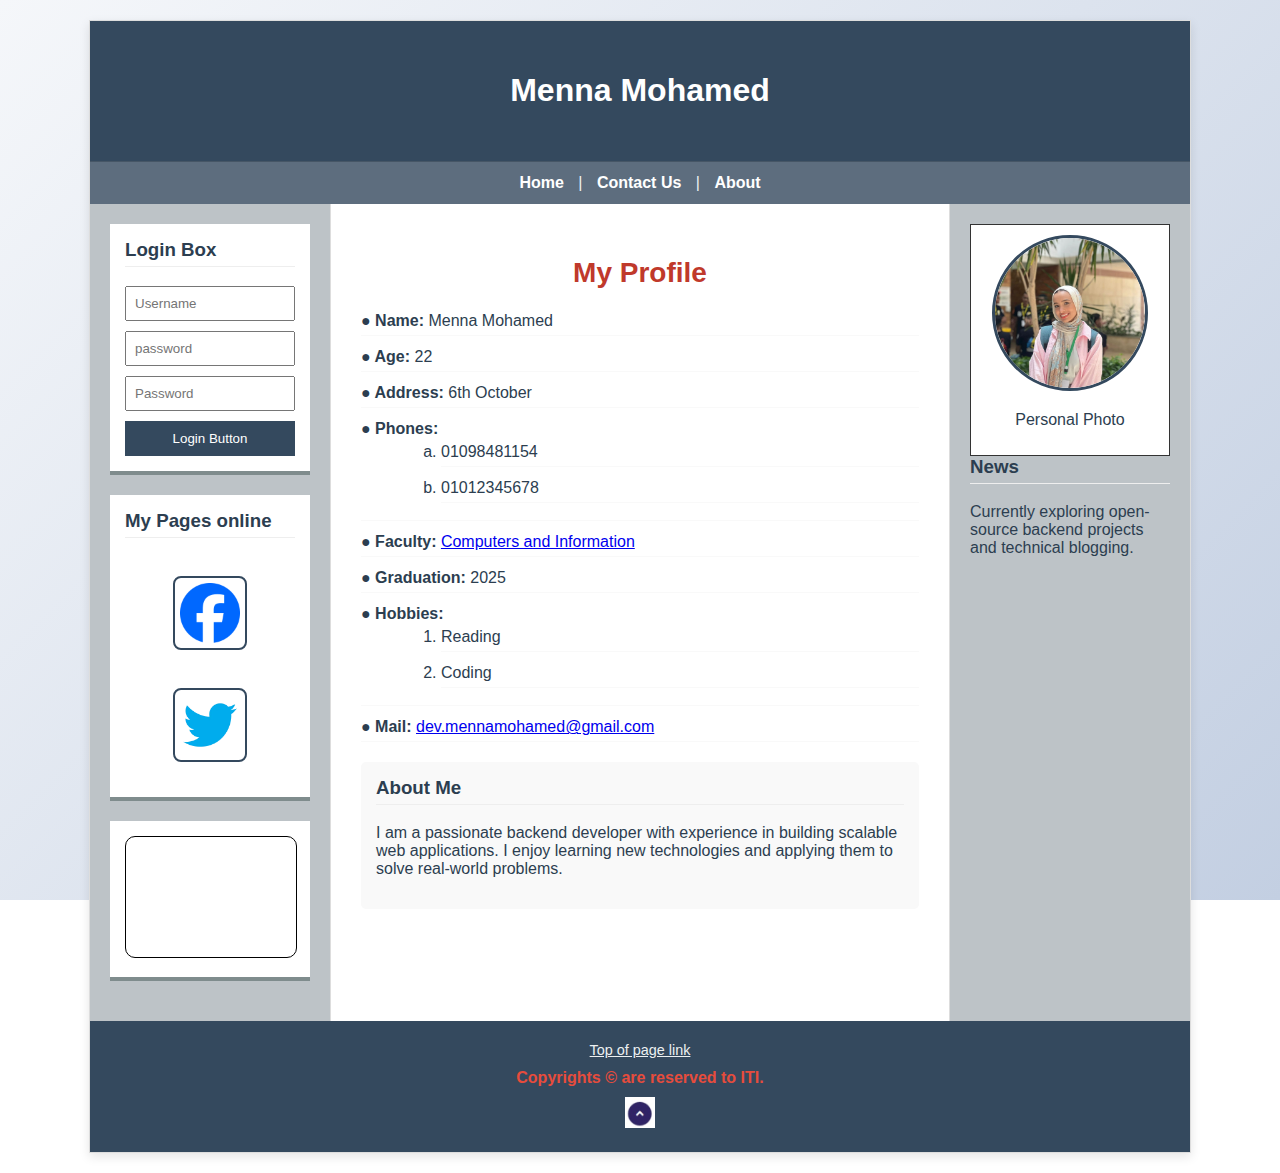
<file: Lab 2.1 (Html)/index.html>
<!DOCTYPE html>
<html lang="en">
<head>
    <meta charset="UTF-8">
    <meta name="viewport" content="width=device-width, initial-scale=1.0">
    <title>Menna Mohamed Profile</title>
    <link rel="stylesheet" href="style.css">
</head>
<body>

    <div class="wrapper">
        <header>
            <h1>Menna Mohamed</h1>
        </header>

        <nav>
            <a href="index.html">Home</a> | <a href="contact.html">Contact Us</a> | <a href="about.html">About</a>
        </nav>

        <div class="main-container">
            <aside class="side-panel">
                <div class="card">
                    <h3>Login Box</h3>
                    <input type="text" placeholder="Username">
                    <input type="password" placeholder="password">
                    <input type="password" placeholder="Password">
                    <button class="btn">Login Button</button>
                </div>

               <div class="card">
    <h3>My Pages online</h3>
    <div class="social-icons-box">
        <a href="https://www.facebook.com" target="_blank" rel="noopener noreferrer">
            <img src="./facebook.png" alt="Facebook" class="social-img">
        </a>
        
        <br>

        <a href="https://www.twitter.com" target="_blank" rel="noopener noreferrer">
            <img src="./twitter.png" alt="Twitter" class="social-img">
        </a>
    </div>
</div>

                <div class="card video-box">
                    <iframe width="480" height="270" 
                                                src="https://www.youtube.com/embed/cpP-fCo8Dn4" 
                                                frameborder="0" 
                                                style="border-radius: 10px;" 
                                                allowfullscreen>
                                        </iframe>
                </div>
            </aside>

            <main class="content">
                <h2 class="section-title">My Profile</h2>
                
                <ul class="info-list">
                    <li><strong>● Name:</strong> Menna Mohamed</li>
                    <li><strong>● Age:</strong> 22</li>
                    <li><strong>● Address:</strong> 6th October</li>
                    <li><strong>● Phones:</strong>
                        <ol type="a" class="nested-list">
                            <li>01098481154</li>
                            <li>01012345678</li>
                        </ol>
                    </li>
                    <li><strong>● Faculty:</strong> 
                        <a href="https://www.svu.edu.eg/faculties/fci/en/home-page-en/" target="_blank">Computers and Information</a>
                    </li>
                    <li><strong>● Graduation:</strong> 2025</li>
                    <li><strong>● Hobbies:</strong>
                        <ol class="nested-list">
                            <li>Reading</li>
                            <li>Coding</li>
                        </ol>
                    </li>
                    <li><strong>● Mail:</strong> <a href="mailto:dev.mennamohamed@gmail.com">dev.mennamohamed@gmail.com</a></li>
                </ul>

                <div class="about-section">
                    <h3>About Me</h3>
                    <p>I am a passionate backend developer with experience in building scalable web applications. I enjoy learning new technologies and applying them to solve real-world problems.</p>
                </div>
            </main>

            <aside class="side-panel">
                <div class="photo-container">
                    <img src="./personalphoto.jpeg" alt="Menna Mohamed" class="profile-img">
                    <p>Personal Photo</p>
                </div>

                <div class="news-box">
                    <h3>News</h3>
                    <p>Currently exploring open-source backend projects and technical blogging.</p>
                </div>
            </aside>
        </div>

        <footer>
            <a href="#" class="top-link">Top of page link</a><br>
            <p class="copyright">Copyrights &copy; are reserved to ITI.</p>
            <img src="./arrow.jpeg" width="30" alt="Back">
        </footer>
    </div>

</body>
</html>
</file>
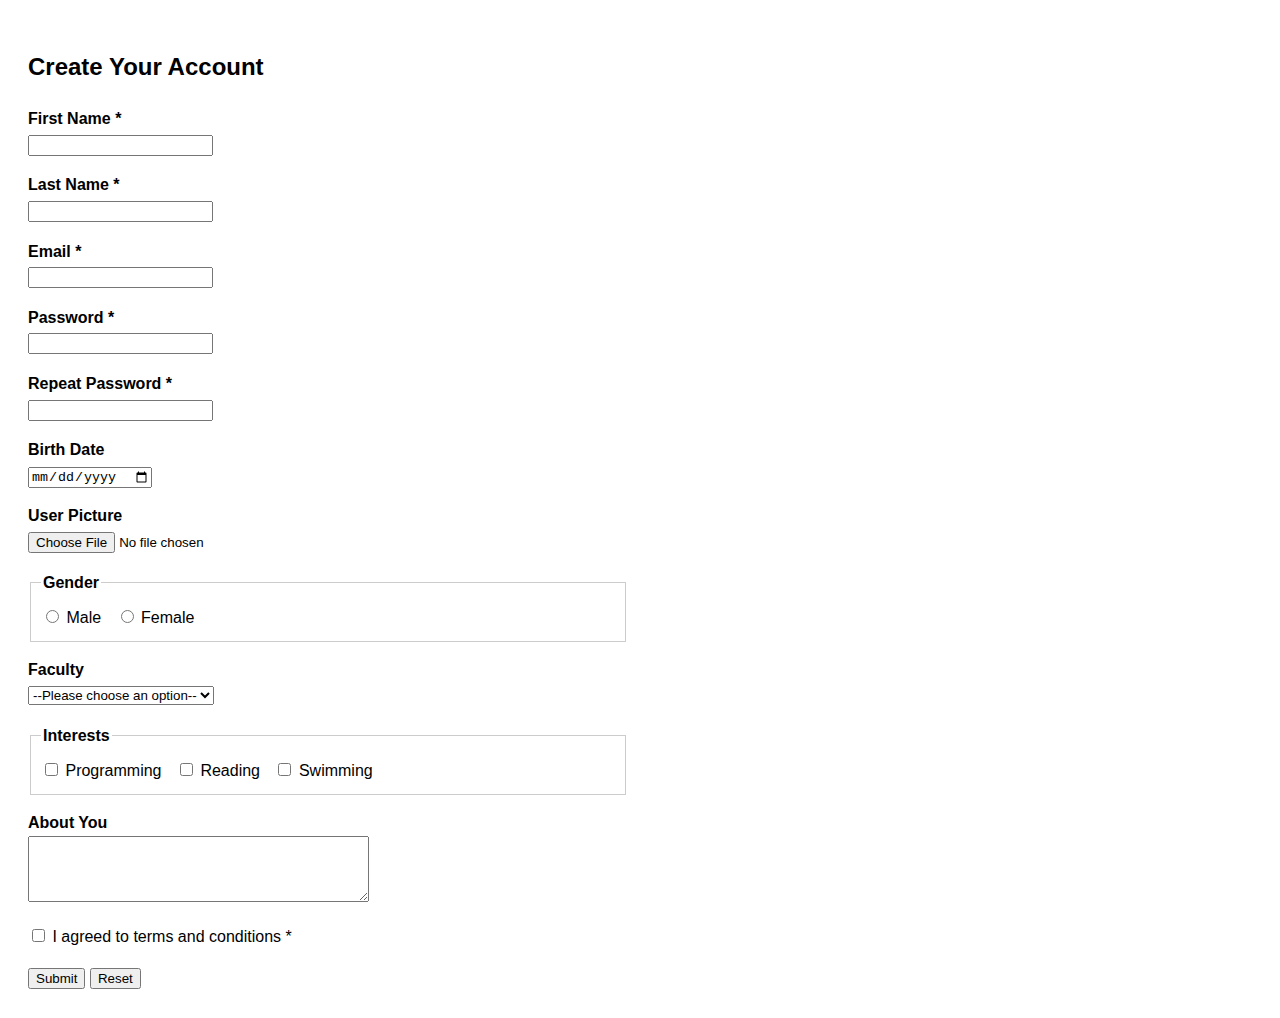
<file: Lab 2.2( HTML Form)/index.html>
<!DOCTYPE html>
<html lang="en">
<head>
    <meta charset="UTF-8">
    <title>User Registration</title>
    <style>
        body { font-family: sans-serif; line-height: 1.6; padding: 20px; max-width: 600px; }
        .form-group { margin-bottom: 15px; }
        label { display: block; font-weight: bold; }
        fieldset { margin-bottom: 15px; border: 1px solid #ccc; padding: 10px; }
        legend { font-weight: bold; }
        .inline-label { display: inline; font-weight: normal; margin-right: 10px; }
    </style>
</head>
<body>

    <h2>Create Your Account</h2>
    <form action="Thankyou.html" method="GET">
        
        <div class="form-group">
            <label for="first-name">First Name *</label>
            <input type="text" id="first-name" name="first_name" required>
        </div>

        <div class="form-group">
            <label for="last-name">Last Name *</label>
            <input type="text" id="last-name" name="last_name" required>
        </div>

        <div class="form-group">
            <label for="email">Email *</label>
            <input type="email" id="email" name="email" required>
        </div>

        <div class="form-group">
            <label for="password">Password *</label>
            <input type="password" id="password" name="password" required>
        </div>

        <div class="form-group">
            <label for="repeat-password">Repeat Password *</label>
            <input type="password" id="repeat-password" name="repeat_password" required>
        </div>

        <div class="form-group">
            <label for="birth-date">Birth Date</label>
            <input type="date" id="birth-date" name="birth_date">
        </div>

        <div class="form-group">
            <label for="user-picture">User Picture</label>
            <input type="file" id="user-picture" name="user_picture" accept="image/*">
        </div>

        <fieldset>
            <legend>Gender</legend>
            <input type="radio" id="male" name="gender" value="male">
            <label for="male" class="inline-label">Male</label>
            <input type="radio" id="female" name="gender" value="female">
            <label for="female" class="inline-label">Female</label>
        </fieldset>

        <div class="form-group">
            <label for="faculty">Faculty</label>
            <select id="faculty" name="faculty">
                <option value="">--Please choose an option--</option>
                <option value="engineering">Engineering</option>
                <option value="science">Science</option>
                <option value="arts">Arts</option>
                <option value="business">Business</option>
            </select>
        </div>

        <fieldset>
            <legend>Interests</legend>
            <input type="checkbox" id="prog" name="interests" value="programming">
            <label for="prog" class="inline-label">Programming</label>
            <input type="checkbox" id="read" name="interests" value="reading">
            <label for="read" class="inline-label">Reading</label>
            <input type="checkbox" id="swim" name="interests" value="swimming">
            <label for="swim" class="inline-label">Swimming</label>
        </fieldset>

        <div class="form-group">
            <label for="about">About You</label>
            <textarea id="about" name="about" rows="4" cols="40"></textarea>
        </div>

        <div class="form-group">
            <input type="checkbox" id="terms" name="terms" required>
            <label for="terms" class="inline-label">I agreed to terms and conditions *</label>
        </div>

        <button type="submit">Submit</button>
        <button type="reset">Reset</button>

    </form>
</body>
</html>
</file>
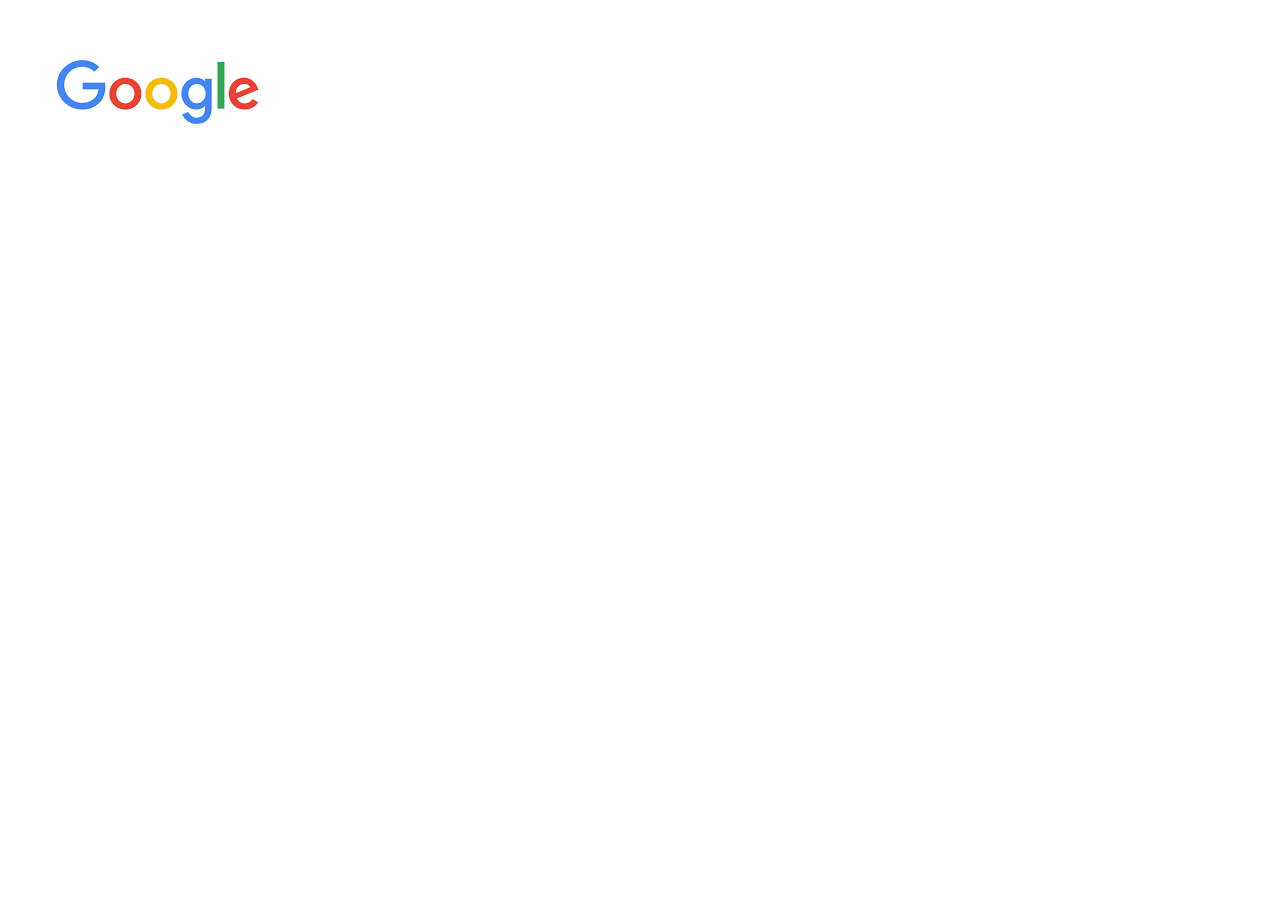
<file: Lab 1 (Html)/google.html>
<!DOCTYPE html>
<html lang="en">
<head>
    <meta charset="UTF-8">
    <meta name="viewport" content="width=device-width, initial-scale=1.0">
    <title>Document</title>
</head>
<body>
<img src="./resources/images/google.png" usemap="#image-map">

<map name="image-map">
    <area target="_blank" alt="google" title="google" href="https://www.google.com/" coords="70,85,30" shape="circle">
    <area target="_blank" alt="W3schools" title="W3schools" href="https://www.w3schools.com/" coords="116,88,16" shape="circle">
    <area target="_blank" alt="w3schools" title="w3schools" href="https://www.w3schools.com/" coords="154,102,21" shape="circle">
</map>
    
</body>
</html>
</file>
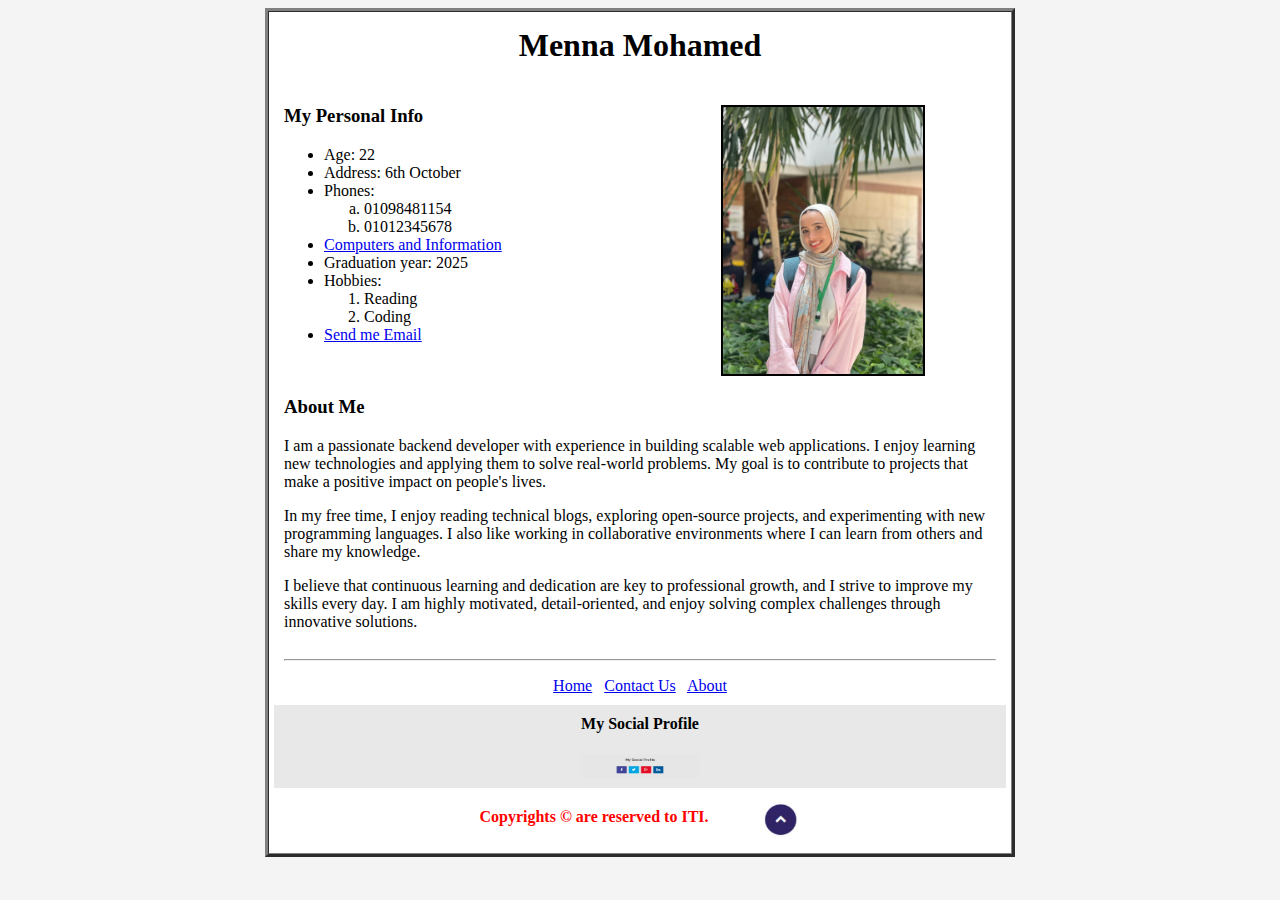
<file: Lab 1 (Html)/Home.html>
<body bgcolor="#f4f4f4">

<center>

    <table border="3" cellpadding="5" cellspacing="0" bgcolor="#ffffff" width="750">
        <tr>
            <td>

                <table width="100%" cellpadding="10" cellspacing="0" border="0" bgcolor="#ffffff">

                    <tr>
                        <td colspan="2" align="center">
                            <h1>Menna Mohamed</h1>
                        </td>
                    </tr>

                    <tr>
                        <td valign="top" width="50%">
                            <h3>My Personal Info</h3>
                            <ul>
                                <li>Age: 22</li>
                                <li>Address: 6th October</li>
                                <li>Phones:
                                    <ol type="a">
                                        <li>01098481154</li>
                                        <li>01012345678</li>
                                    </ol>
                                </li>
                                <li>
                                    <a href="https://www.svu.edu.eg/faculties/fci/en/home-page-en/" target="_blank">
                                        Computers and Information
                                    </a>
                                </li>
                                <li>Graduation year: 2025</li>
                                <li>Hobbies:
                                    <ol>
                                        <li>Reading</li>
                                        <li>Coding</li>
                                    </ol>
                                </li>
                                <li><a href="mailto:dev.mennamohamed@gmail.com">Send me Email</a></li>
                            </ul>
                        </td>

                        <td valign="top" width="50%" align="center">
                            <img src="resources/images/personalphoto.jpeg" alt="Personal Photo" width="200" border="2">
                        </td>
                    </tr>

                    <tr>
                        <td colspan="2">
                            <h3>About Me</h3>
                            <p>
                                I am a passionate backend developer with experience in building scalable web applications.
                                I enjoy learning new technologies and applying them to solve real-world problems. My goal is to
                                contribute to projects that make a positive impact on people's lives.
                            </p>
                            <p>
                                In my free time, I enjoy reading technical blogs, exploring open-source projects, and experimenting
                                with new programming languages. I also like working in collaborative environments where I can learn
                                from others and share my knowledge.
                            </p>
                            <p>
                                I believe that continuous learning and dedication are key to professional growth, and I strive to
                                improve my skills every day. I am highly motivated, detail-oriented, and enjoy solving complex
                                challenges through innovative solutions.
                            </p>
                           
                        </td>
                    </tr>

                    <tr>
                        <td colspan="2" align="center">
                            <hr>
                            <p>
                                <a href="index.html">Home</a> &nbsp; 
                                <a href="contact.html">Contact Us</a> &nbsp; 
                                <a href="about.html">About</a>
                            </p>
                        </td>
                    </tr>

                    <tr>
                        <td colspan="2" align="center" bgcolor="#E8E8E8">
                            <h4>My Social Profile</h4>
                            <img src="resources/images/social.jpeg" alt="Social Profile" width="120">
                        </td>
                    </tr>

                    <tr>
                        <td colspan="2" align="center">
                            <strong><font color="red">Copyrights &copy; are reserved to ITI.</font></strong>
                                    &nbsp;&nbsp;&nbsp;&nbsp;&nbsp;&nbsp;&nbsp;&nbsp;&nbsp;&nbsp;&nbsp;
                                       <a href="google.html">
            <img src="resources/images/arrow.jpeg" alt="Arrow" width="40" height="40" style="vertical-align: middle;">
                       </a>
                        </td>
                    </tr>

                </table>

            </td>
        </tr>
    </table>

</center>

</body>
</file>
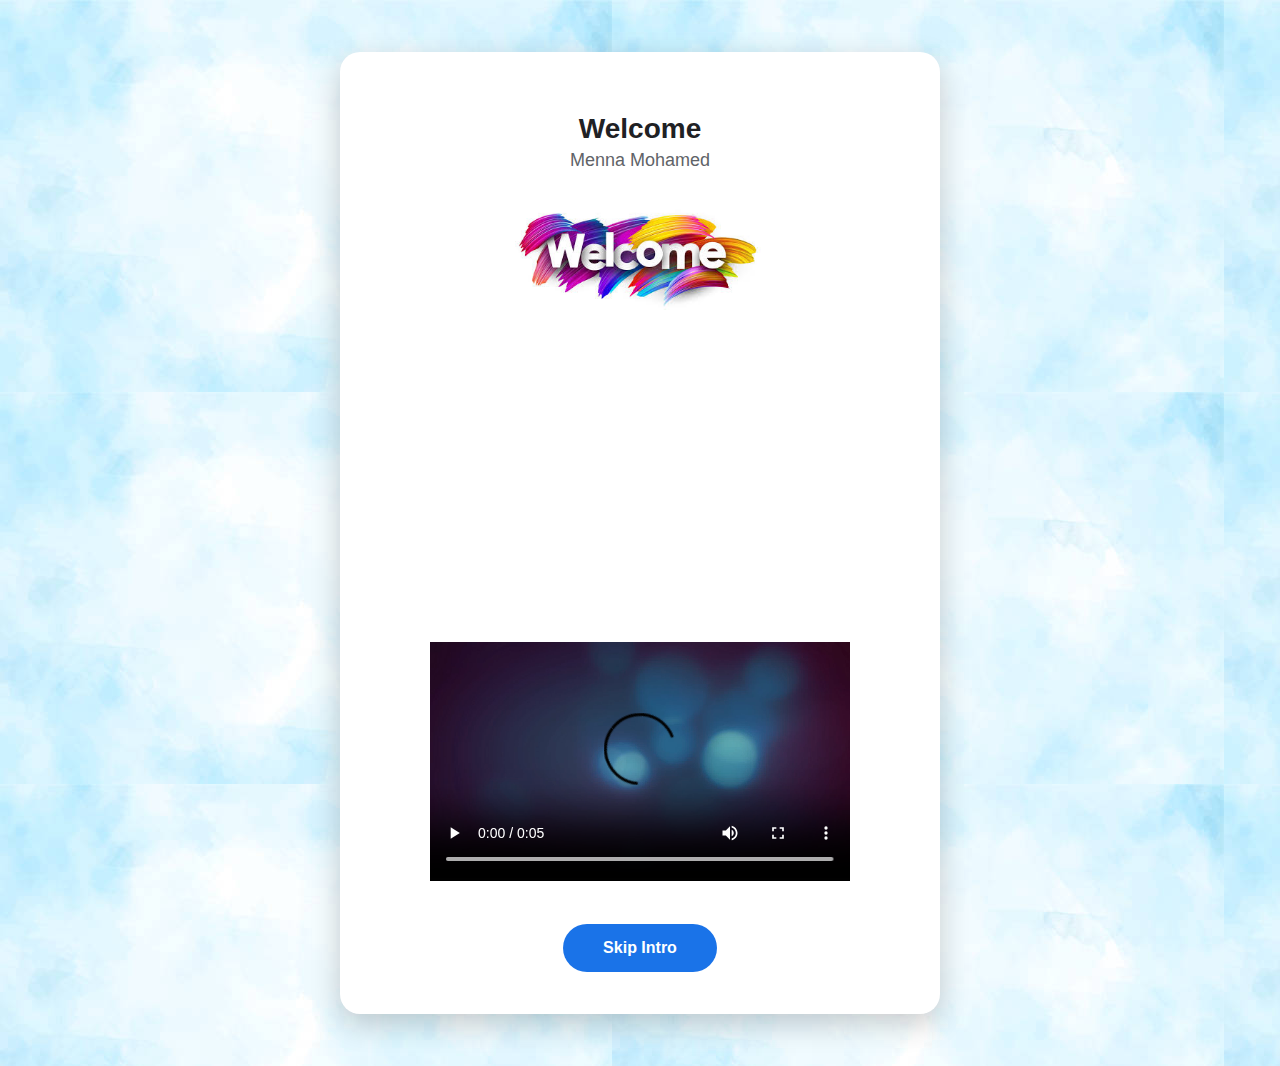
<file: Lab 1 (Html)/welcome.html>
<!DOCTYPE html>
<html lang="en">
<head>
    <meta charset="UTF-8">
    <meta name="viewport" content="width=device-width, initial-scale=1.0">
    <title>Personal website</title>
</head>

<body background="resources/images/background.jpg" bgcolor="#e8f0fe" style="margin: 0; padding: 0; font-family: sans-serif;">

<center>
    <table width="100%" height="100%" cellpadding="50" border="0">
        <tr>
            <td align="center" valign="middle">

                <table width="600" cellpadding="40" border="0" bgcolor="#ffffff" style="border-radius: 20px; box-shadow: 0 10px 30px rgba(0,0,0,0.2);">
                    <tr>
                        <td align="center">
                            
                            <h1 style="color: #202124; margin-bottom: 5px; font-size: 28px;">Welcome</h1>
                            <p style="color: #5f6368; margin-top: 0; font-size: 18px;">Menna Mohamed</p>

                            <br>

                            <img src="resources/images/Untitled.jpeg" alt="Welcome" width="250" style="border-radius: 15px; display: block;">

                            <br><br>

                            <table width="100%" border="0">
                                <tr>
                                    <td align="center">
                                        <iframe width="480" height="270" 
                                                src="https://www.youtube.com/embed/cpP-fCo8Dn4" 
                                                frameborder="0" 
                                                style="border-radius: 10px;" 
                                                allowfullscreen>
                                        </iframe>

                                         <br><br>

                <!-- Local Video -->
                <video width="420" height="240" controls border="1">
                    <source src="resources/videos/WelcomeVideo.mp4" type="video/mp4">
                    Your browser does not support the video tag.
                </video>
                                    </td>
                                </tr>
                            </table>

                            <br><br>

                            <a href="Home.html" style="display: inline-block; background-color: #1a73e8; color: white; padding: 15px 40px; text-decoration: none; border-radius: 50px; font-weight: bold; font-size: 16px;">
                                Skip Intro
                            </a>

                        </td>
                    </tr>
                </table>

            </td>
        </tr>
    </table>
</center>

</body>
</html>
</file>
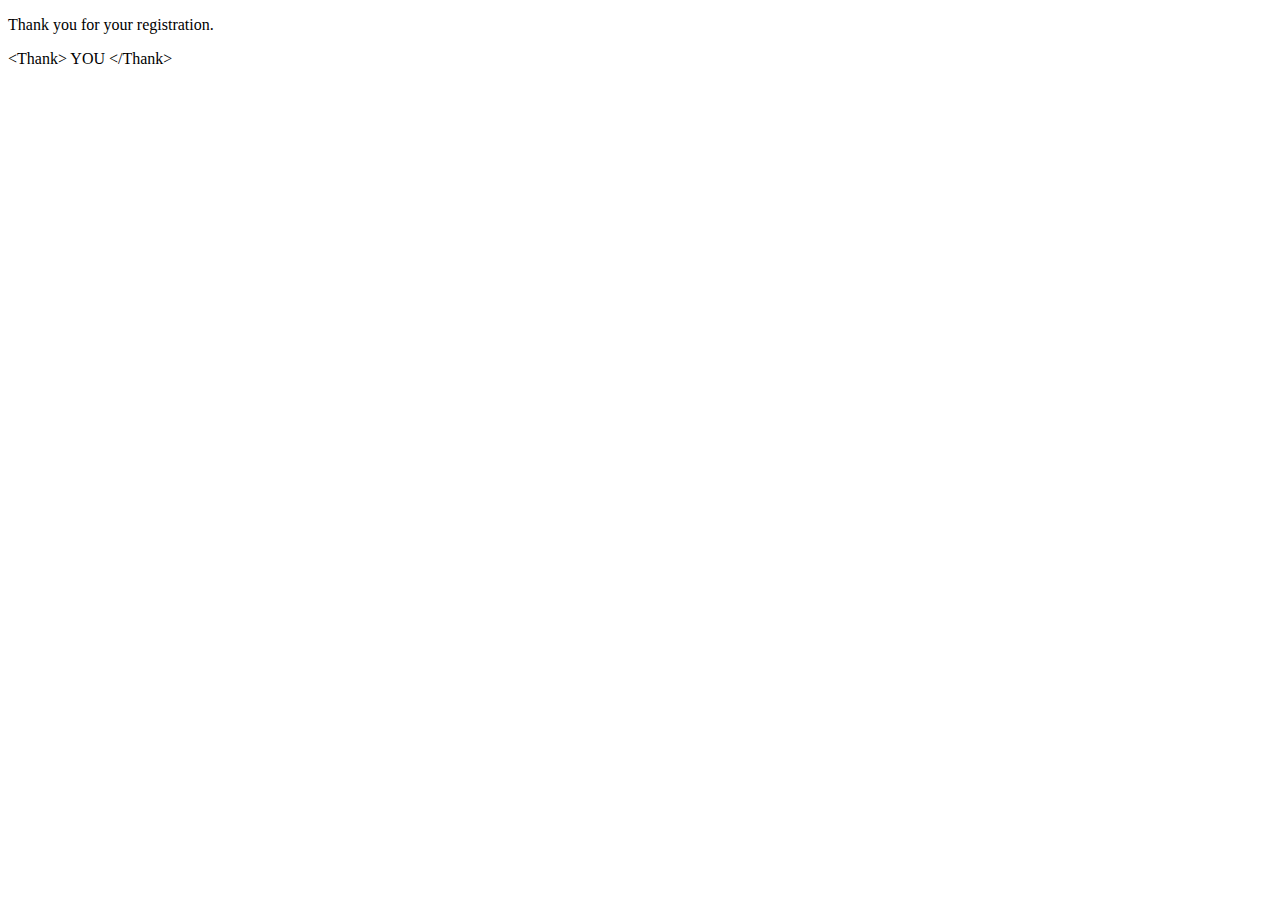
<file: Lab 2.2( HTML Form)/Thankyou.html>
<!DOCTYPE html>
<html lang="en">
<head>
    <meta charset="UTF-8">
    <title>Registration Complete</title>
</head>
<body>
    <p>Thank you for your registration.</p>
    
    <p>&lt;Thank&gt; YOU &lt;/Thank&gt;</p>
</body>
</html>
</file>
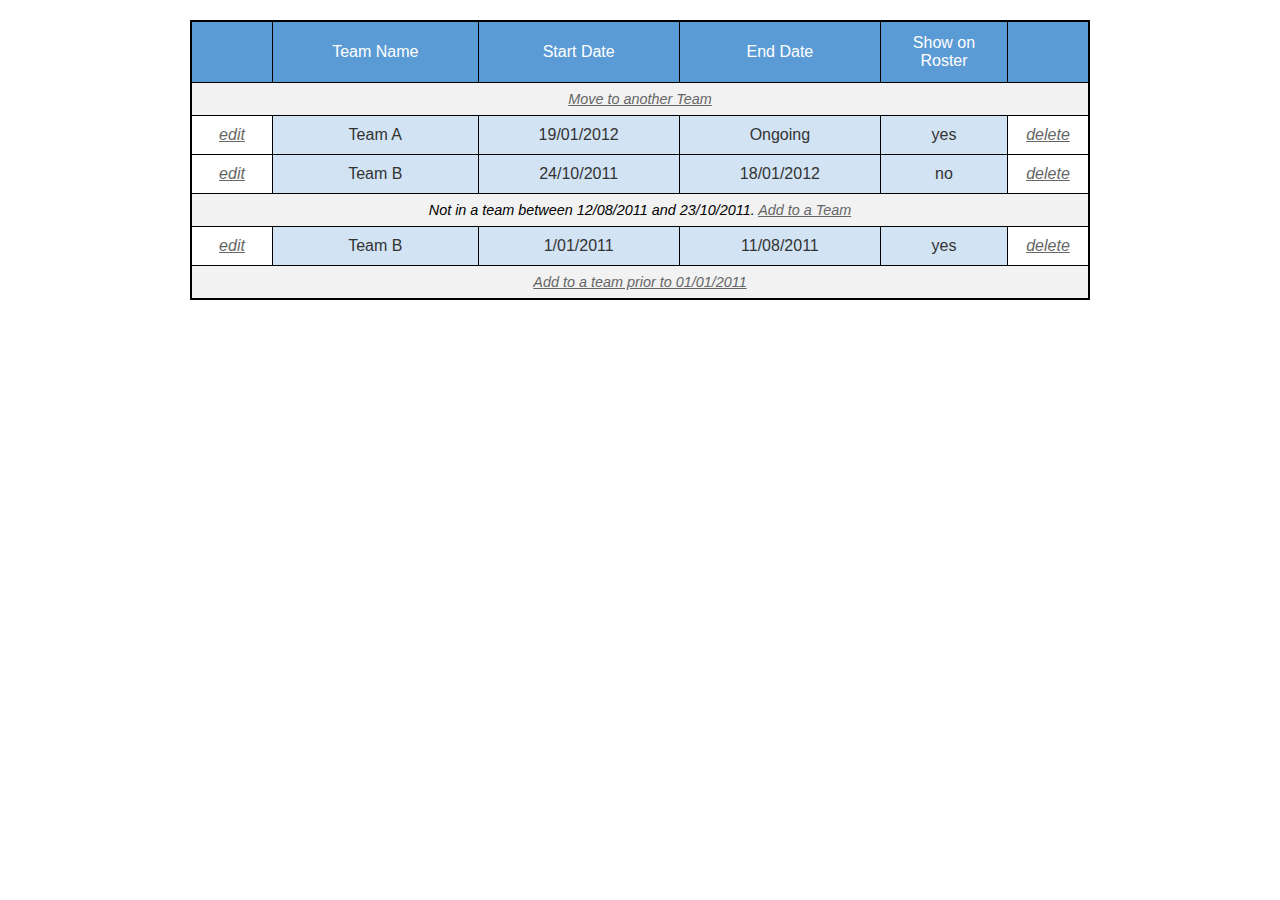
<file: Lab 3 (CSS)/bouns/bouns2.html>
<!DOCTYPE html>
<html lang="en">
<head>
    <meta charset="UTF-8">
    <meta name="viewport" content="width=device-width, initial-scale=1.0">
    <title>Team Roster Table</title>
      <link rel="stylesheet" href="bouns2.css">

</head>
<body>

    <table class="roster-table">
        <thead>
            <tr>
                <th style="width: 50px;"></th> <th>Team Name</th>
                <th>Start Date</th>
                <th>End Date</th>
                <th class="roster-header">Show on Roster</th>
                <th style="width: 50px;"></th> </tr>
        </thead>
        <tbody>
            <tr class="action-row">
                <td colspan="6"><a href="#">Move to another Team</a></td>
            </tr>

            <tr>
                <td class="link-cell"><a href="#">edit</a></td>
                <td class="data-cell">Team A</td>
                <td class="data-cell">19/01/2012</td>
                <td class="data-cell">Ongoing</td>
                <td class="data-cell">yes</td>
                <td class="link-cell"><a href="#">delete</a></td>
            </tr>

            <tr>
                <td class="link-cell"><a href="#">edit</a></td>
                <td class="data-cell">Team B</td>
                <td class="data-cell">24/10/2011</td>
                <td class="data-cell">18/01/2012</td>
                <td class="data-cell">no</td>
                <td class="link-cell"><a href="#">delete</a></td>
            </tr>

            <tr class="action-row">
                <td colspan="6">
                    Not in a team between 12/08/2011 and 23/10/2011. 
                    <a href="#">Add to a Team</a>
                </td>
            </tr>

            <tr>
                <td class="link-cell"><a href="#">edit</a></td>
                <td class="data-cell">Team B</td>
                <td class="data-cell">1/01/2011</td>
                <td class="data-cell">11/08/2011</td>
                <td class="data-cell">yes</td>
                <td class="link-cell"><a href="#">delete</a></td>
            </tr>

            <tr class="action-row">
                <td colspan="6"><a href="#">Add to a team prior to 01/01/2011</a></td>
            </tr>
        </tbody>
    </table>

</body>
</html>
</file>
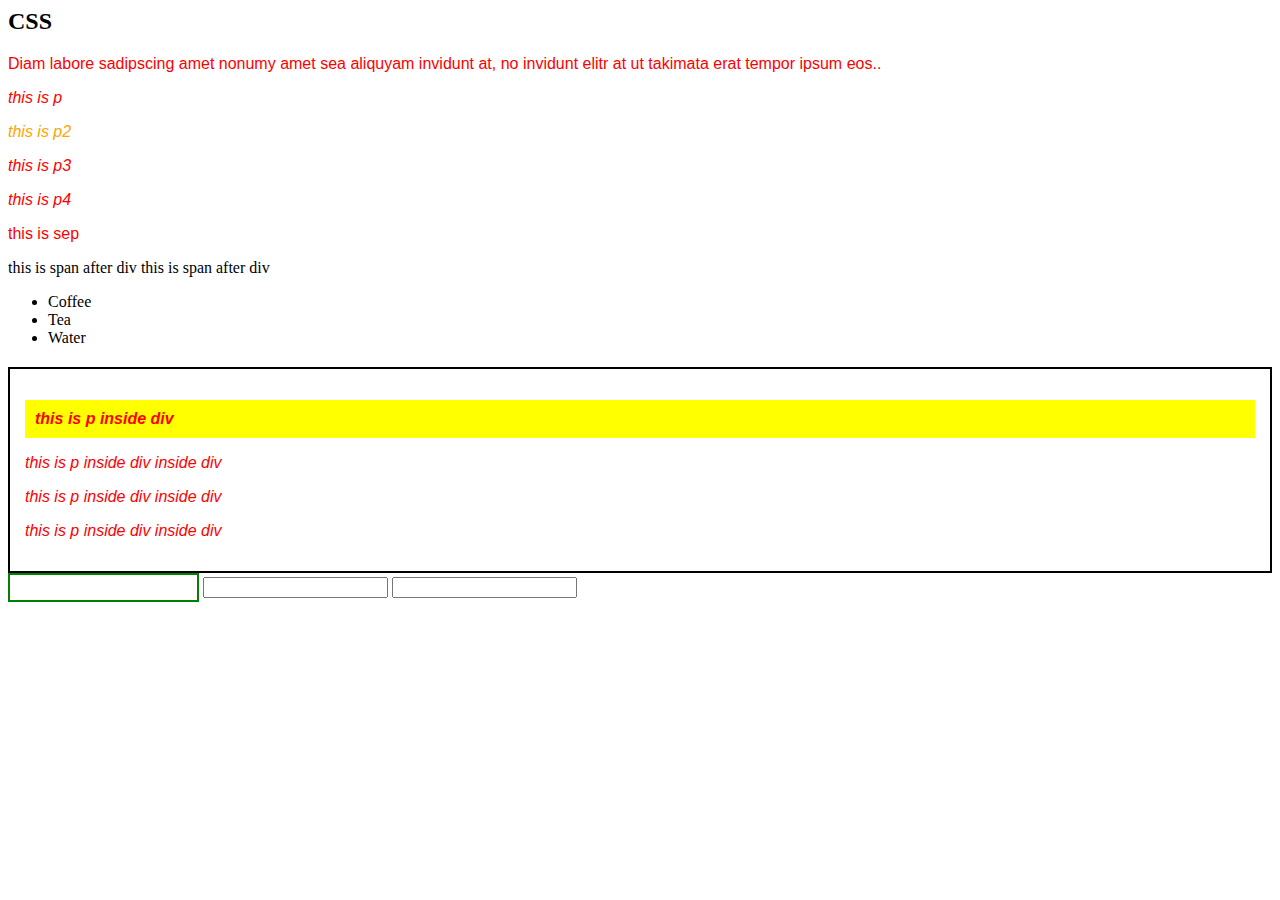
<file: Lab 3 (CSS)/Lab 3.1/selectors lab.html>
<html>
    <head>
        <title>
            D02
        </title>
      
  <link rel="stylesheet" href="main.css">
    </head>
    <body>
        <h2 class="myClass">
            CSS 
        </h2>
        <p id="myP" >
            Diam labore sadipscing amet nonumy amet sea aliquyam invidunt at, no invidunt elitr at ut takimata erat tempor ipsum eos..
        </p>
        <div id="container">
            <p>this is p</p>
            <p class="myClass">this is p2</p>
            <p>this is p3</p>
            <p>this is p4</p>
        </div>
        <p>this is sep</p>
        <span>this is span after div</span>
        <span>this is span after div</span>
        <ul>
            <li>
                Coffee
            </li>
            <li class="myClass mainClass">
                Tea
            </li>
            <li>
                Water
            </li>
        </ul>
        <div id="mydiv">
            <p class="mainClass">this is p inside div </p>
            <div>
                <p class="mainClass">this is p inside div inside div</p>
                <p>this is p inside div inside div</p>
                <p>this is p inside div inside div</p>
            </div>
        </div>

        <form>
            <input type="text" class="myClass" name="fname" >
            <input type="text" name="age" >
            <input type="password" name="age" >
        </form>
    </body>

</html>
</file>
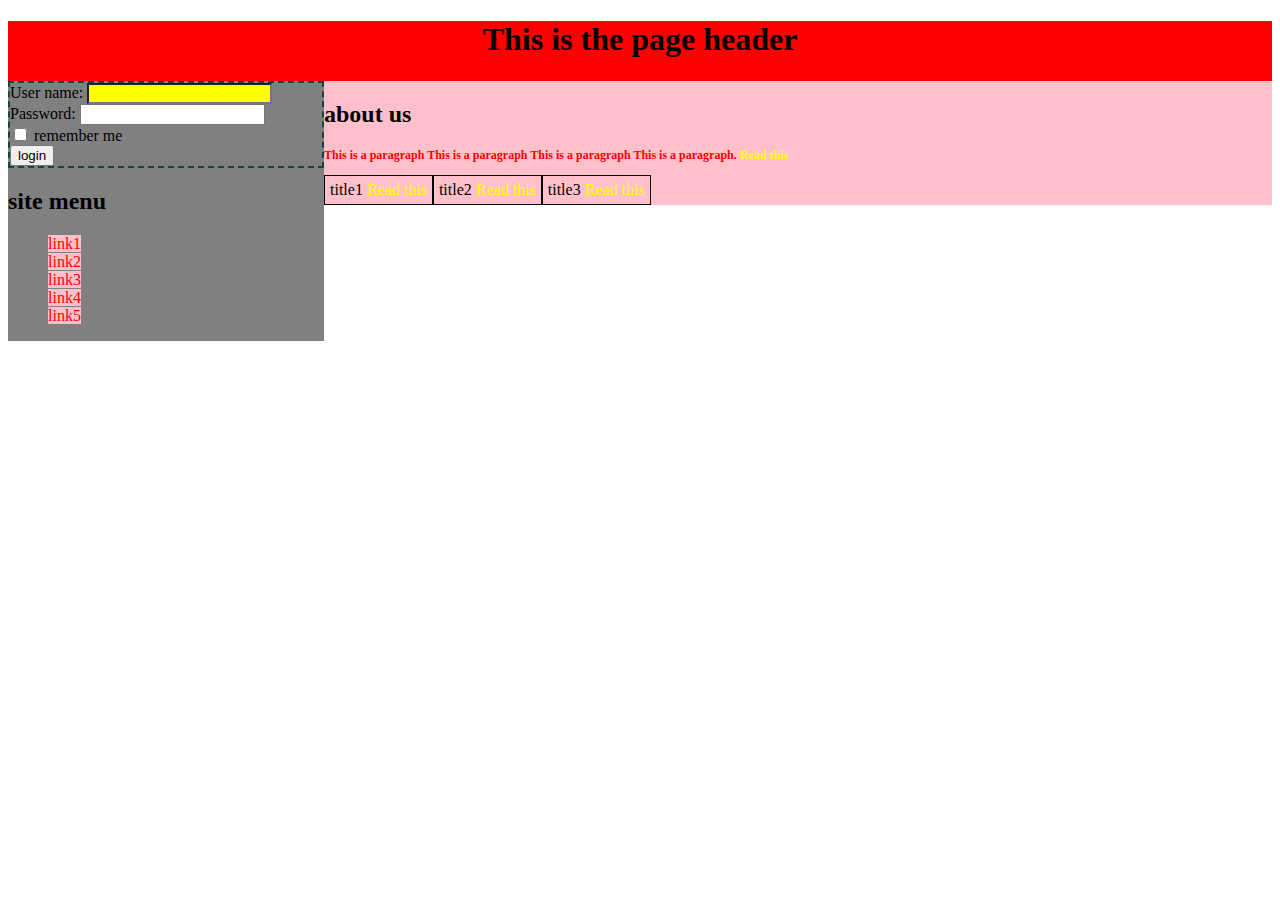
<file: Lab 3 (CSS)/Lab 3.2/HTML Page to Apply CSS.html>
<!DOCTYPE html>
<html>
<head>
    <title>CSS magic</title>

    <link rel="stylesheet" href="style.css">
    <style>

        .none-bullet-list {
            list-style-type: none;
        }

        #linksbar li > a {
            color: red;
            background-color: pink;
            text-decoration: none;
        }

        #linksbar li > a:hover {
            color: pink;
            background-color: red;
        }

        #content > h2 + p {
            font-weight: bold;
            font-size: 12px;
        }

        #loginform {
            border: 2px dashed rgb(20,70,60);
        }

        input[type="text"] {
            background-color: yellow;
        }

        input[type="text"]:focus {
            background-color: white;
        }

        .tabled-bordered {
            display: table-cell;
            padding: 5px;
            border: 1px solid black;
        }

        span p::after {
            content: " Read this";
            color: yellow;
        }

        #aboutus {
            color: red;
        }

        #content > #aboutus {
            color: yellow;
        }

        #aboutus {
            color: red !important;
        }

    </style>
</head>

<body>

    <div id="header" style="width:100%; height:60px; background-color:red;">
        <h1>This is the page header</h1>
    </div>

    <span id="linksbar" style="width:25%; background-color:gray; float:left;">
        <div id="loginform">
            User name: <input type="text"/><br/>
            Password: <input type="password"/><br/>
            <input type="checkbox"/> remember me<br/>
            <button>login</button>
        </div>

        <h2>site menu</h2>

        <ul class="none-bullet-list">
            <li><a href="#">link1</a></li>
            <li><a href="#">link2</a></li>
            <li><a href="#">link3</a></li>
            <li><a href="#">link4</a></li>
            <li><a href="#">link5</a></li>
        </ul>
    </span>

    <span id="content" style="width:75%; height:70%; background-color:pink; float:left;">
        <h2>about us</h2>

        <p id="aboutus">
            This is a paragraph This is a paragraph This is a paragraph This is a paragraph.
        </p>

        <div id="titles">
            <p class="tabled-bordered">title1</p>
            <p class="tabled-bordered">title2</p>
            <p class="tabled-bordered">title3</p>
        </div>
    </span>

</body>
</html>
</file>
<file: Lab 2.1 (Html)/style.css>
body {
    font-family: 'Segoe UI', Arial, sans-serif;
    margin: 0;
    padding: 20px;
    color: #2c3e50;
    background: linear-gradient(135deg, #f5f7fa 0%, #c3cfe2 100%);
    background-attachment: fixed; 
}
.wrapper {
    max-width: 1100px;
    margin: 0 auto;
    background: #fff;
    border: 1px solid #ddd;
    box-shadow: 0 4px 10px rgba(0,0,0,0.1);
}

header {
    background-color: #34495e;
    color: white;
    text-align: center;
    padding: 30px 10px;
}

nav {
    background-color: #5d6d7e;
    color: #ecf0f1;
    padding: 12px;
    text-align: center;
    border-top: 1px solid #465666;
}

nav a { color: #fff; text-decoration: none; font-weight: bold; margin: 0 10px; }

.main-container {
    display: flex;
    flex-wrap: wrap;
}

.side-panel {
    flex: 1;
    min-width: 200px;
    background-color: #bdc3c7; 
    padding: 20px;
}

.content {
    flex: 3;
    padding: 30px;
    border-left: 1px solid #ddd;
    border-right: 1px solid #ddd;
}

.card {
    background: white;
    padding: 15px;
    margin-bottom: 20px;
    border-bottom: 4px solid #7f8c8d;
}

h3 { 
    margin-top: 0; 
    border-bottom: 1px solid #eee;
     padding-bottom: 5px; 
     color: #2c3e50; 
    }

input {
     width: 100%;
      margin-bottom: 10px; 
      padding: 8px;
      box-sizing: border-box; 
    }

.btn {
     width: 100%; 
     padding: 10px; 
     background: #34495e; 
     color: white; 
     border: none; 
     cursor: pointer; 
    }

.section-title {
     color: #c0392b;
      text-align: center; 
      font-size: 28px; 
    }

.info-list { 
    list-style: none; 
    padding: 0; 
}
.info-list li { 
    margin-bottom: 12px; 
    border-bottom: 1px solid #f9f9f9; 
    padding-bottom: 5px; 
}

.nested-list { 
    margin-left: 40px; 
    margin-top: 5px; 
}

.about-section { 
    background: #f9f9f9; 
    padding: 15px; 
    border-radius: 5px; 
    margin-top: 20px;
 }

 .social-icons-box {
    text-align: center;
    padding: 10px 0;
}

.social-img {
    width: 60px;          
    height: 60px;
    margin: 10px 0;
    border: 2px solid #34495e; 
    padding: 5px;
    background-color: white;
    border-radius: 8px;   
    transition: transform 0.2s, box-shadow 0.2s;
    display: block;        
    margin-left: auto;
    margin-right: auto;
}

.social-img:hover {
    transform: scale(1.05); 
    box-shadow: 0px 4px 8px rgba(0,0,0,0.2);
    border-color: #c0392b; 
}

.photo-container {
    background: white;
    padding: 10px;
    text-align: center;
    border: 1px solid #333;
}

.profile-img {
    width: 150px;
    height: 150px;
    border-radius: 50%;
    object-fit: cover;
    border: 3px solid #34495e;
}

/* Footer */
footer {
    background-color: #34495e;
    color: white;
    text-align: center;
    padding: 20px;
    clear: both;
}

.copyright { 
    color: #e74c3c; 
    font-weight: bold; 
    margin: 10px 0; 
}
.top-link { 
    color: #ecf0f1; 
    text-decoration: underline; 
    font-size: 0.9em; 
}

iframe { 
    width: 100%; 
    height: 120px; 
    border: 1px solid #000; 
}
</file>
<file: Lab 3 (CSS)/bouns/bouns2.css>
.roster-table {
    width: 100%;
    max-width: 900px;
    margin: 20px auto;
    border-collapse: collapse; 
    font-family: Arial, Helvetica, sans-serif;
    border: 2px solid #000000;
}

.roster-table th {
    background-color: #5b9bd5;
    color: #ffffff;
    padding: 12px 8px;
    border: 1px solid #000000;
    font-weight: normal;
    text-align: center;
}

.action-row td {
    background-color: #f2f2f2;
    border: 1px solid #000000;
    padding: 8px;
    text-align: center;
    font-style: italic;
    font-size: 0.9em;
}

.data-cell {
    background-color: #d2e3f3;
    border: 1px solid #000000;
    padding: 10px;
    text-align: center;
    color: #333333;
}

.link-cell {
    background-color: #ffffff;
    border: 1px solid #000000;
    padding: 10px;
    text-align: center;
    font-style: italic;
    width: 60px; 
}

.roster-table a {
    color: #666666; 
    text-decoration: underline;
}

.roster-table a:hover {
    color: #000000;
}

.roster-header {
    width: 110px;
}
</file>
<file: Lab 3 (CSS)/Lab 3.1/main.css>
p {
  color: red;
}

p,
div {
  font-family: Arial, sans-serif;
}

#mydiv > p.mainClass {
  background-color: yellow;
  padding: 10px;
  font-weight: bold;
}

div p {
  font-style: italic;
}

input[type="text"].myClass {
  border: 2px solid green;
  padding: 5px;
}

div + span {
  color: purple;
  font-weight: bold;
}

p.myClass {
  color: orange;
}

#mydiv {
  border: 2px solid black;
  padding: 15px;
  margin-top: 20px;
}
</file>
<file: Lab 3 (CSS)/Lab 3.2/style.css>
p, div, span {
    font-family: "Lucida Calligraphy";
}

div > h1 {
    text-align: center;
}
</file>
